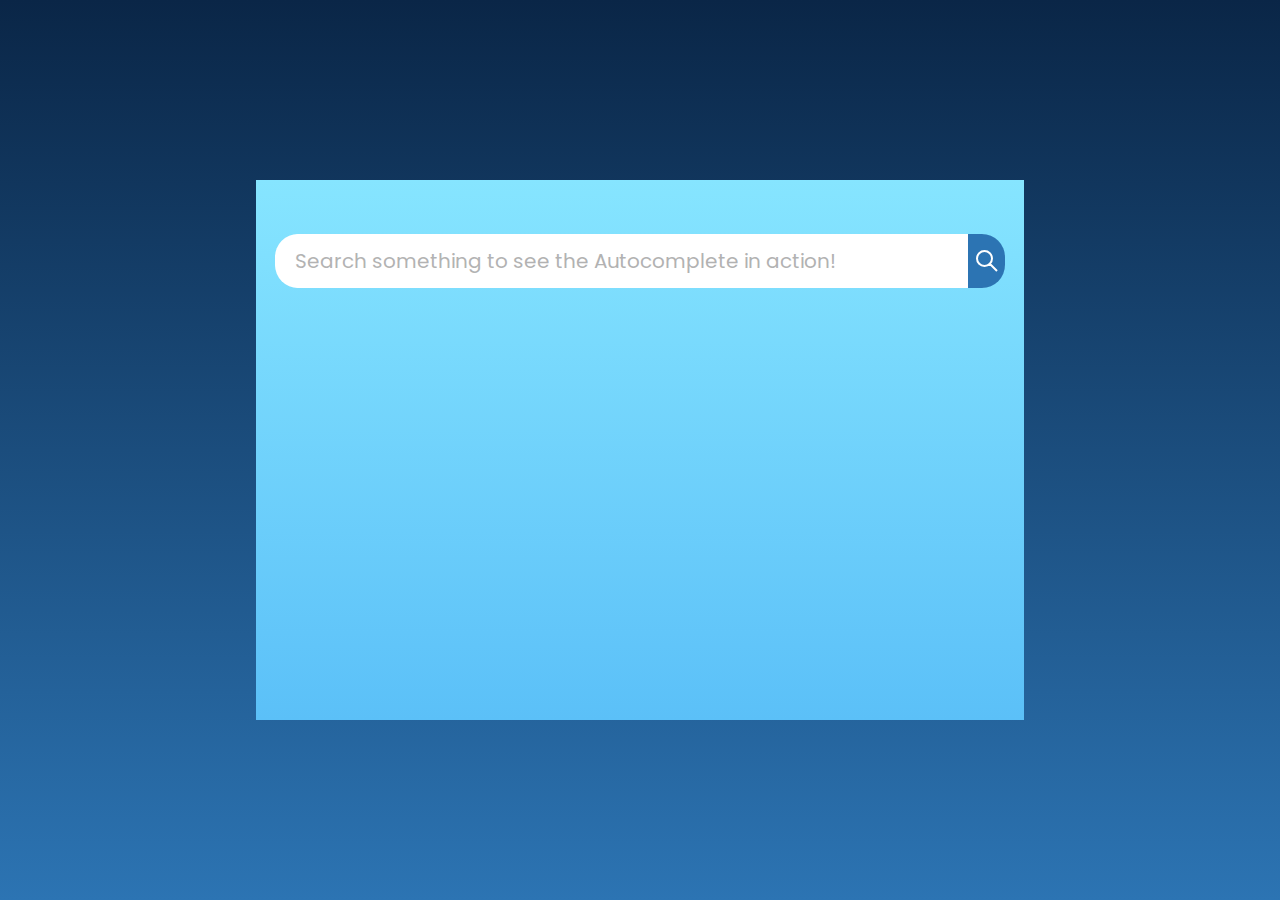
<file: 7 JavaScript Projects/Autocomplete Search App/index.html>
<!DOCTYPE html>
<html lang="en">
<head>
    <meta charset="UTF-8">
    <meta http-equiv="X-UA-Compatible" content="IE=edge">
    <meta name="viewport" content="width=device-width, initial-scale=1.0">
    <title>Autocomplete Search App</title>

    <link rel="stylesheet" href="style.css">
    <link rel="preconnect" href="https://fonts.googleapis.com">
    <link rel="preconnect" href="https://fonts.gstatic.com" crossorigin>
    <link href="https://fonts.googleapis.com/css2?family=Poppins:wght@100;200;300;400;500;600;700;800;900&display=swap" rel="stylesheet">
</head>
<body>
    <div class="main-ui">
        <div class="main-search-bar">

            <input type="text" class="search-box" placeholder="Search something to see the Autocomplete in action!">
            <div class="icon">
                <img src="./searchbar.svg" class="icon-image">
            </div>
            
            <div class="results"></div>
        </div>
        <div class="empty"></div>
    </div>
</body>
<script type="module" src="script.js"></script>
</html>
</file>
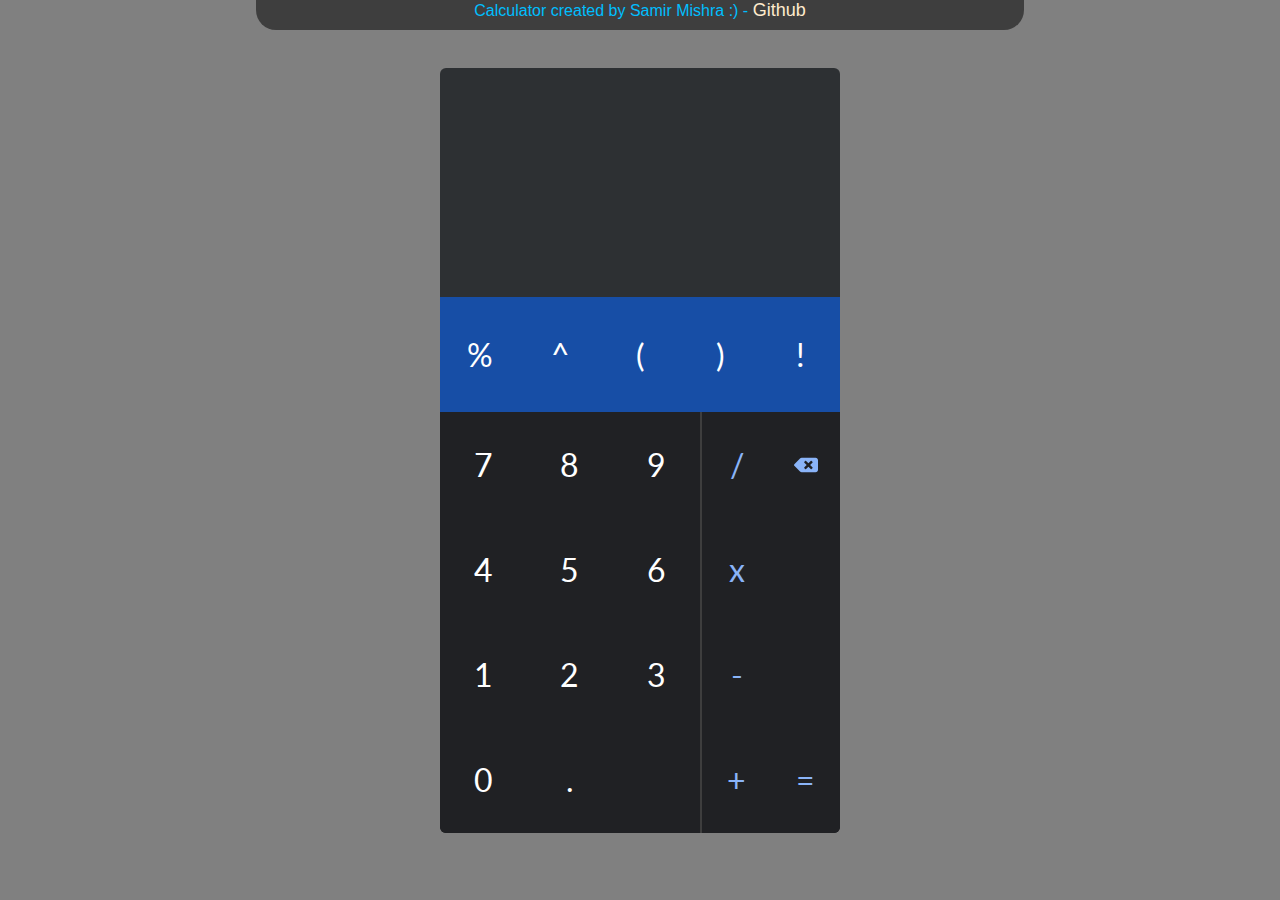
<file: 7 JavaScript Projects/Calculator App/index.html>
<!DOCTYPE html>
<html lang="en">
<head>
    <meta charset="UTF-8">
    <meta http-equiv="X-UA-Compatible" content="IE=edge">
    <meta name="viewport" content="width=device-width, initial-scale=1.0">
    <title>Calculator App</title>

    <link rel="stylesheet" href="style.css">
    <link rel="preconnect" href="https://fonts.googleapis.com">
    <link rel="preconnect" href="https://fonts.gstatic.com" crossorigin>
    <link href="https://fonts.googleapis.com/css2?family=Lato:ital,wght@0,300;0,400;1,300;1,400&display=swap" rel="stylesheet">
</head>
<body>
    <div class="about">
        <span>Calculator created by Samir Mishra :) - <a href="https://github.com/SamirMishra27" target="_blank">Github</a></span>
    </div>
    <div class="main-ui">
        <div class="input-output">
            <input type="text" name="input-component" id="input-component" inputmode="none">
            <div class="answer"></div>
        </div>
        <div class="middle-component">
            <button class="helper">%</button>
            <button class="helper">^</button>
            <button class="helper">(</button>
            <button class="helper">)</button>
            <button class="helper">!</button>
        </div>
        <div class="lower-component">
            <div class="numbers">
                <button class="number">7</button>
                <button class="number">8</button>
                <button class="number">9</button>
                <button class="number">4</button>
                <button class="number">5</button>
                <button class="number">6</button>
                <button class="number">1</button>
                <button class="number">2</button>
                <button class="number">3</button>
                <button class="number">0</button>
                <button class="number">.</button>
                <div class="div do-nothing"></div>
            </div>
            <div class="operands">
                <button class="operand">/</button>
                <button class="operand backspace">
                    <img src="back.svg" alt="" class="backspace" id="backspace-button">
                </button>
                <button class="operand">x</button>
                <div class="div do-nothing"></div>
                <button class="operand">-</button>
                <div class="div do-nothing"></div>
                <button class="operand">+</button>
                <button class="operand">=</button>
            </div>
        </div>
    </div>
</body>
<script src="script.js"></script>
</html>
</file>
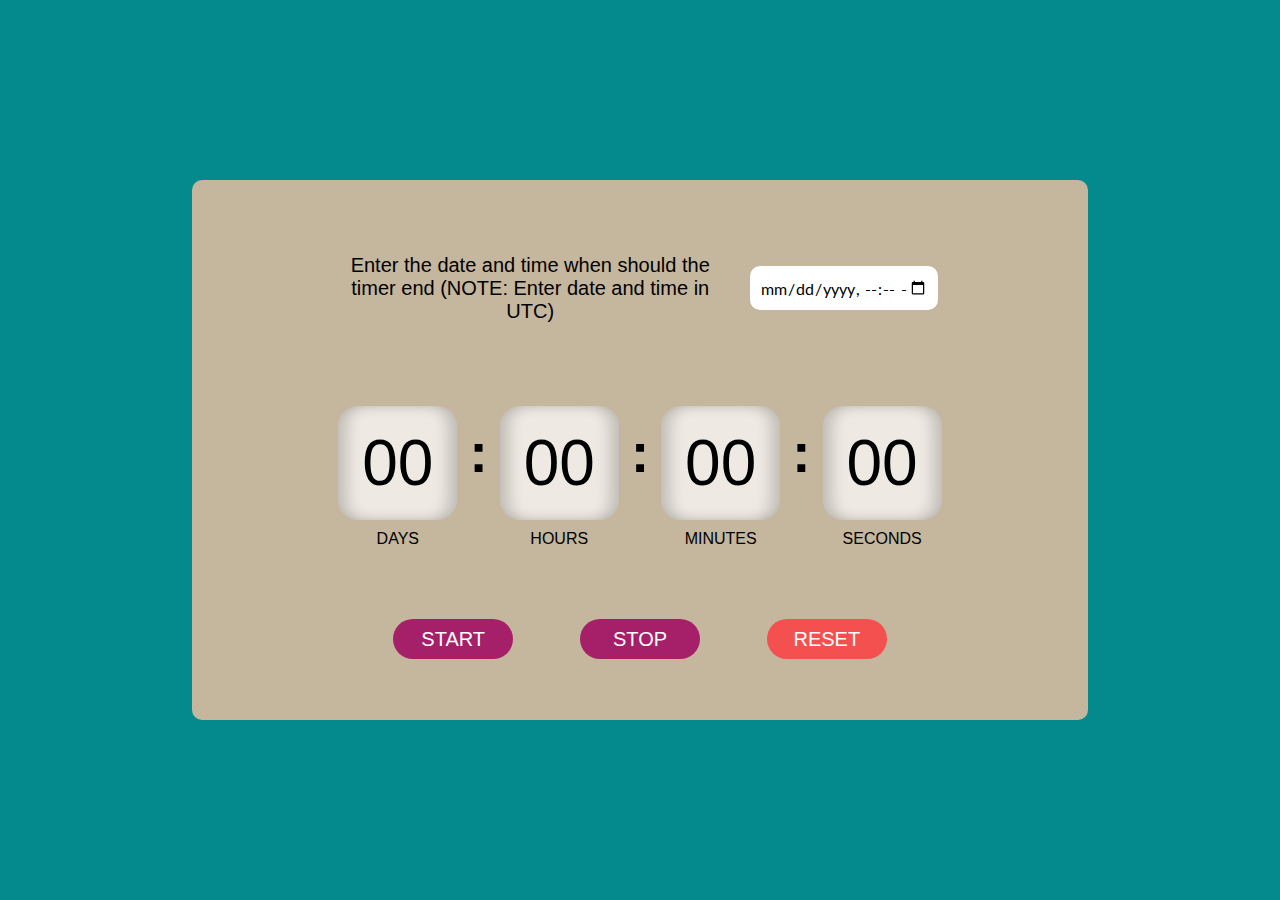
<file: 7 JavaScript Projects/Countdown App/index.html>
<!DOCTYPE html>
<html lang="en">
<head>
    <meta charset="UTF-8">
    <meta http-equiv="X-UA-Compatible" content="IE=edge">
    <meta name="viewport" content="width=device-width, initial-scale=1.0">
    <title>Countdown App</title>
    <link rel="stylesheet" href="style.css">
    
    <link rel="preconnect" href="https://fonts.googleapis.com">
    <link rel="preconnect" href="https://fonts.gstatic.com" crossorigin>
    <link href="https://fonts.googleapis.com/css2?family=Lato:ital,wght@0,300;0,400;1,300;1,400&display=swap" rel="stylesheet">
</head>
<body>
    <div class="main-ui">
        <div class="countdown-input">
            <p>Enter the date and time when should the timer end (NOTE: Enter date and time in UTC)</p>
            <input type="datetime-local" name="time-picker" id="time-picker-box">
        </div>
        <div class="countdown-window">
            <div class="timer-section">
                <div class="timer-category day"><p>00</p></div>
                <div class="info">DAYS</div>
            </div>

            <p class="colon-separator">:</p>

            <div class="timer-section">
                <div class="timer-category hour"><p>00</p></div>
                <div class="info">HOURS</div>
            </div>

            <p class="colon-separator">:</p>

            <div class="timer-section">
                <div class="timer-category minute"><p>00</p></div>
                <div class="info">MINUTES</div>
            </div>

            <p class="colon-separator">:</p>

            <div class="timer-section">
                <div class="timer-category second"><p>00</p></div>
                <div class="info">SECONDS</div>
            </div>
        </div>
        <div class="control-panel">
            <button class="start-timer", style="--colour: #A61F69; --colour-hover: #ba2577;">START</button>
            <button class="stop-timer", style="--colour: #A61F69; --colour-hover: #ba2577;">STOP</button>
            <button class="reset-timer", style="--colour: #F55050; --colour-hover: #f56666;">RESET</button>
        </div>
    </div>
</body>
<script src="script.js"></script>
</html>
</file>
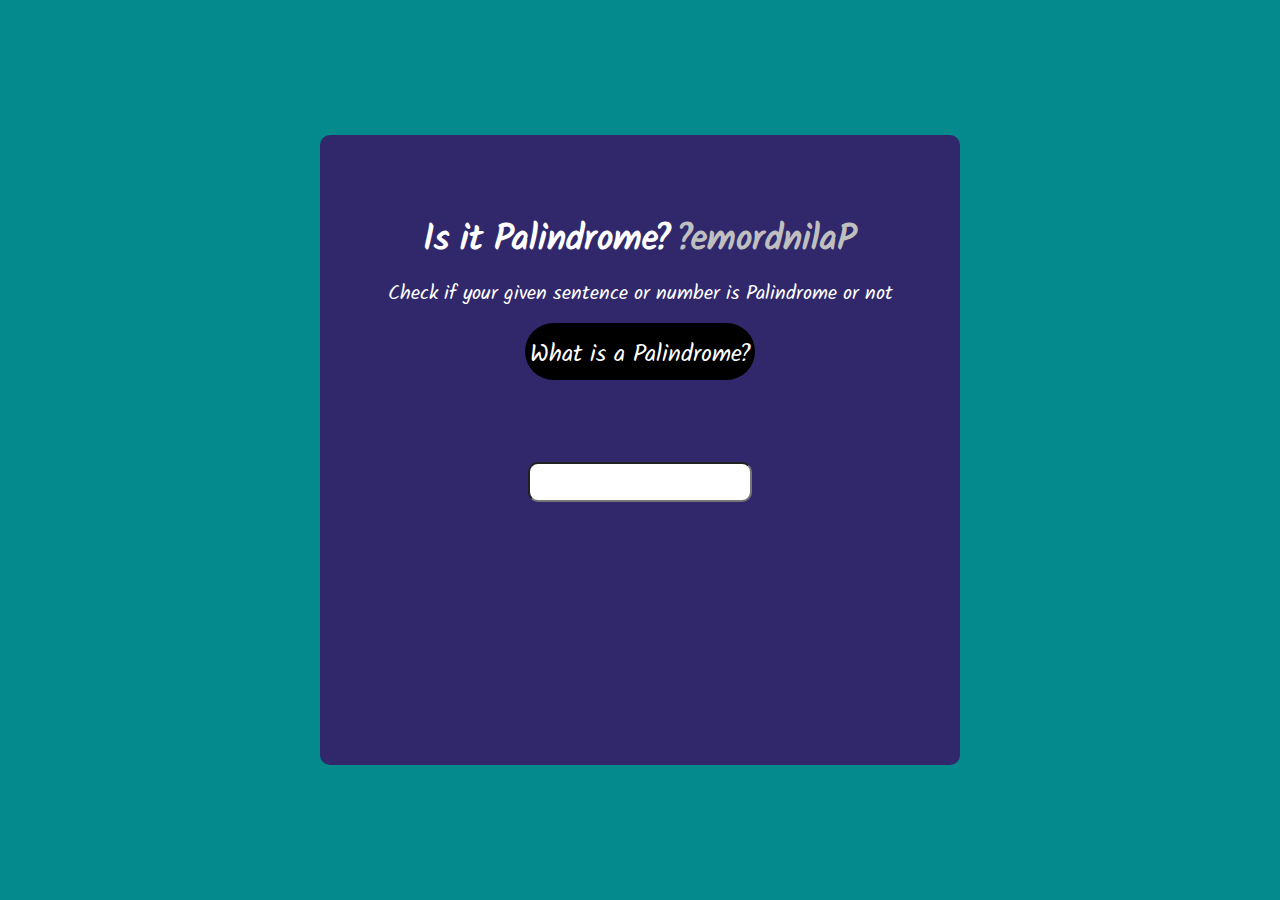
<file: 7 JavaScript Projects/Palindrome Checker Game/index.html>
<!DOCTYPE html>
<html lang="en">
<head>
    <meta charset="UTF-8">
    <meta http-equiv="X-UA-Compatible" content="IE=edge">
    <meta name="viewport" content="width=device-width, initial-scale=1.0">
    <title>Palindrome Checker App</title>

    <link rel="stylesheet" href="style.css">

    <link rel="preconnect" href="https://fonts.googleapis.com">
    <link rel="preconnect" href="https://fonts.gstatic.com" crossorigin>
    <link href="https://fonts.googleapis.com/css2?family=Solitreo&display=swap" rel="stylesheet">

    <link rel="preconnect" href="https://fonts.googleapis.com">
    <link rel="preconnect" href="https://fonts.gstatic.com" crossorigin>
    <link href="https://fonts.googleapis.com/css2?family=Source+Sans+Pro:ital,wght@0,200;0,300;0,400;0,500;0,600;0,700;0,800;0,900;1,200&display=swap" rel="stylesheet">
</head>
<body>
    <div class="main-ui">
        <div class="info">

            <h3>Is it Palindrome? <span>?emordnilaP</span></h3>
            <p>Check if your given sentence or number is Palindrome or not</p>

            <div class="palindrome-question">
                <div>What is a Palindrome?</div>

                <p class="palindrome-tooltip">
                    A <b>Palindrome</b> text, or a <b>Palindrome</b> number is any word, sentence or phrase that if you read it backwards, it will read and look in the same sequence as if it was forwards.
    
                    Example: 22022022, flip it and it will read 22022022
                    Example: Refer, Level, etc.
                </p>
            </div>
        </div>
        <input type="text" class="palindrome-input">
        <div class="result"></div>
    </div>
</body>
<script src="script.js"></script>
</html>
</file>
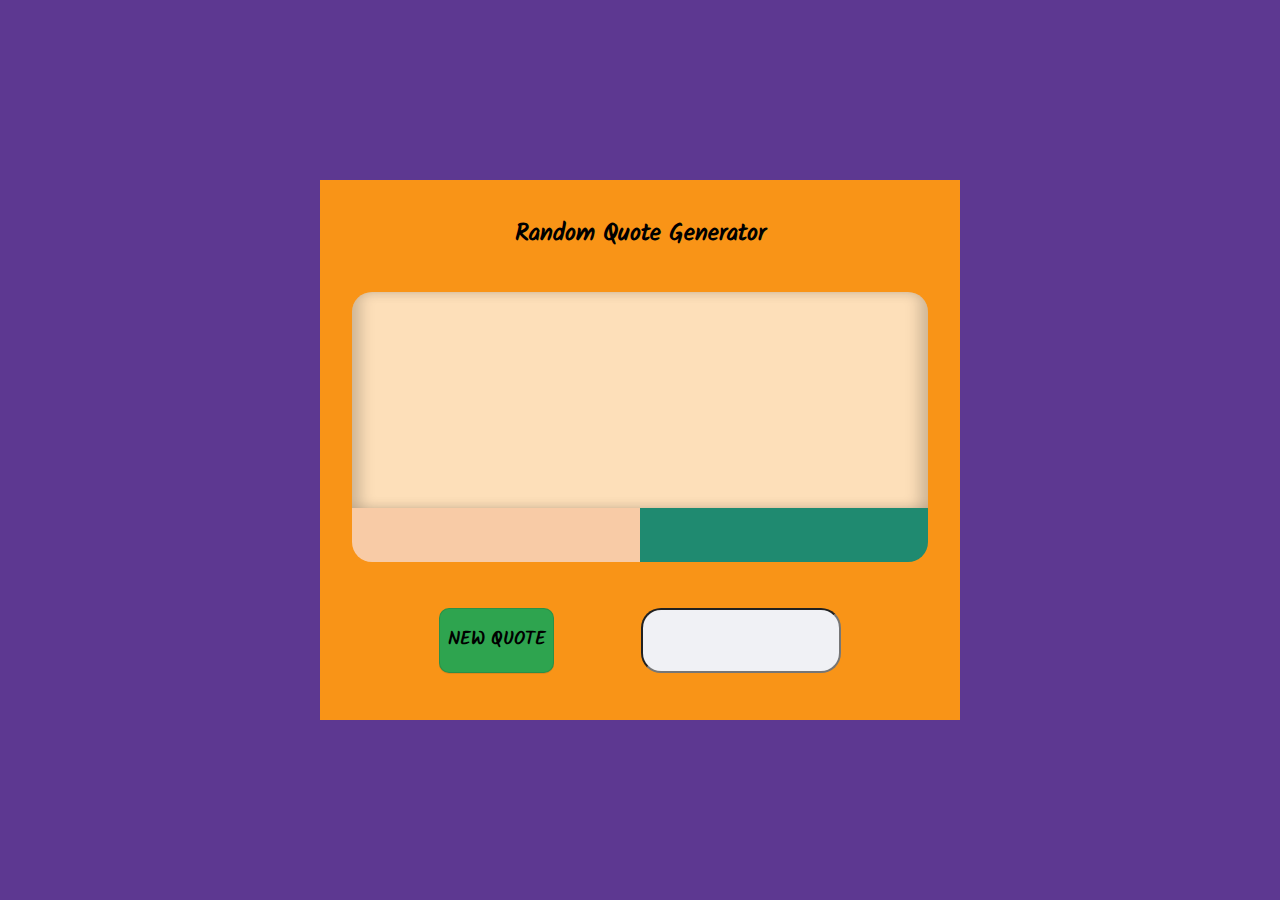
<file: 7 JavaScript Projects/Random Quote Generator App/index.html>
<!DOCTYPE html>
<html lang="en">
<head>
    <meta charset="UTF-8">
    <meta http-equiv="X-UA-Compatible" content="IE=edge">
    <meta name="viewport" content="width=device-width, initial-scale=1.0">
    <title>Random Quotes Generator For You</title>
    <link rel="stylesheet" href="style.css">

    <link rel="preconnect" href="https://fonts.googleapis.com">
    <link rel="preconnect" href="https://fonts.gstatic.com" crossorigin>
    <link href="https://fonts.googleapis.com/css2?family=Solitreo&display=swap" rel="stylesheet">

    <link rel="preconnect" href="https://fonts.googleapis.com">
    <link rel="preconnect" href="https://fonts.gstatic.com" crossorigin>
    <link href="https://fonts.googleapis.com/css2?family=Source+Sans+Pro:ital,wght@0,200;0,300;0,400;0,500;0,600;0,700;0,800;0,900;1,200&display=swap" rel="stylesheet">
</head>
<body>
    <div class="main-ui">
        <h1>Random Quote Generator</h1>
        <div class="quote-window">
            <div class="quote center"><p class="quote-text anim center">Click "New Quote" to get a new quote</p></div>
            <div class="quote-info">
                <div class="quote-type"></div>
                <div class="author-name"></div>
            </div>
        </div>
        <div class="panel">
            <button class="generate-quote">NEW QUOTE</button>
            <input type="text" class="author-search-input">
        </div>
    </div>
</body>
<script src="script.js"></script>
</html>
</file>
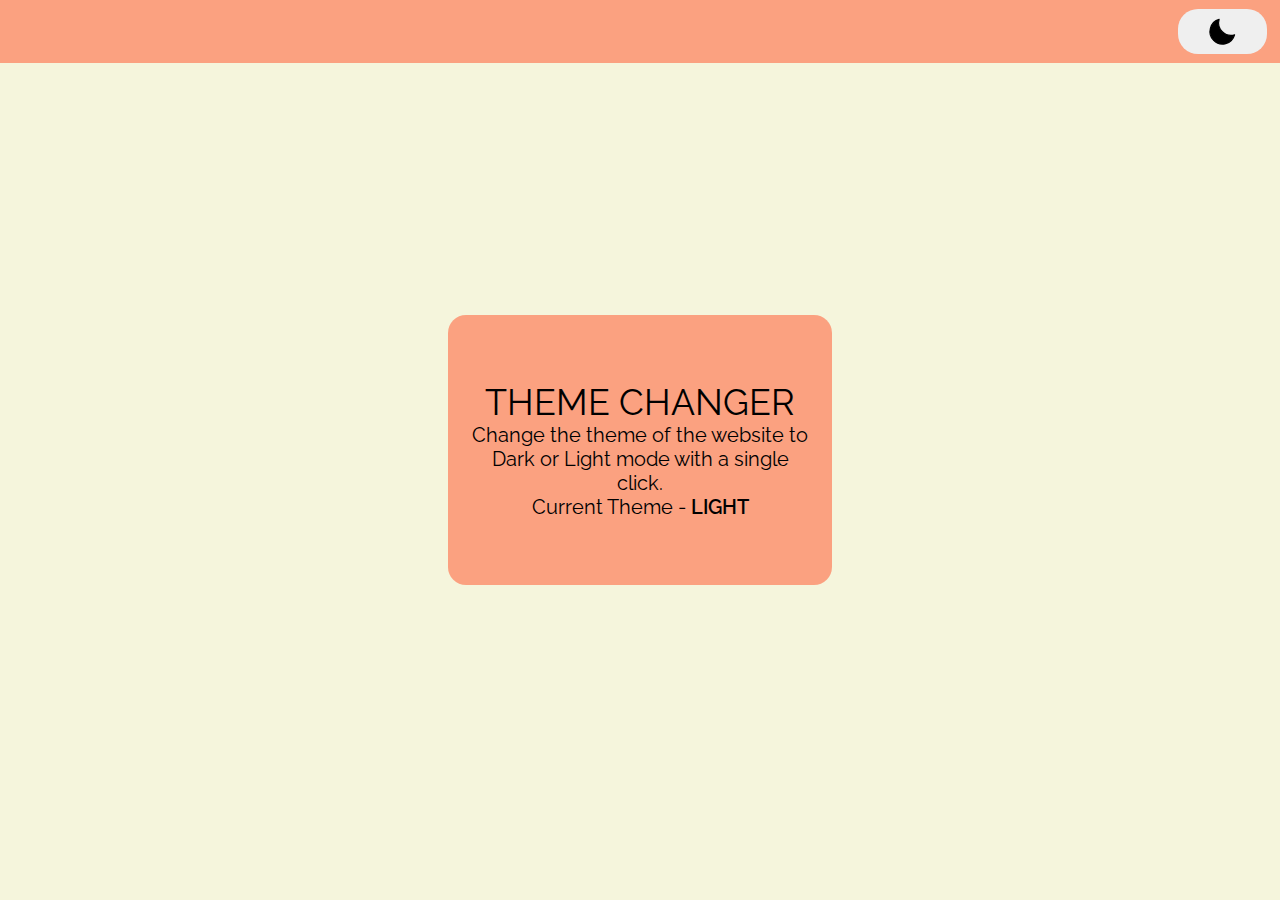
<file: 7 JavaScript Projects/Theme Changer App/index.html>
<!DOCTYPE html>
<html lang="en">
<head>
    <meta charset="UTF-8">
    <meta http-equiv="X-UA-Compatible" content="IE=edge">
    <meta name="viewport" content="width=device-width, initial-scale=1.0">
    <title>Theme Changer App</title>
    <link rel="stylesheet" href="style.css">
    <link rel="preconnect" href="https://fonts.googleapis.com">
    <link rel="preconnect" href="https://fonts.gstatic.com" crossorigin>
    <link href="https://fonts.googleapis.com/css2?family=Raleway:wght@100;200;300;400;500;600;700;800;900&display=swap" rel="stylesheet">
</head>
<body class="">
    <nav class="navbar-section">
        <div class="empty"></div>
        <button class="toggle-button">
            <img src="./moon.svg" alt="" class="">
        </button>
    </nav>
    <section class="main">
        <div class="text">
            <p>THEME CHANGER</p>
            <p>Change the theme of the website to Dark or Light mode with a single click.</p>
            <p>Current Theme - <b class="curr-theme">LIGHT</b></p>
        </div>
    </section>
</body>
<script src="script.js"></script>
</html>
</file>
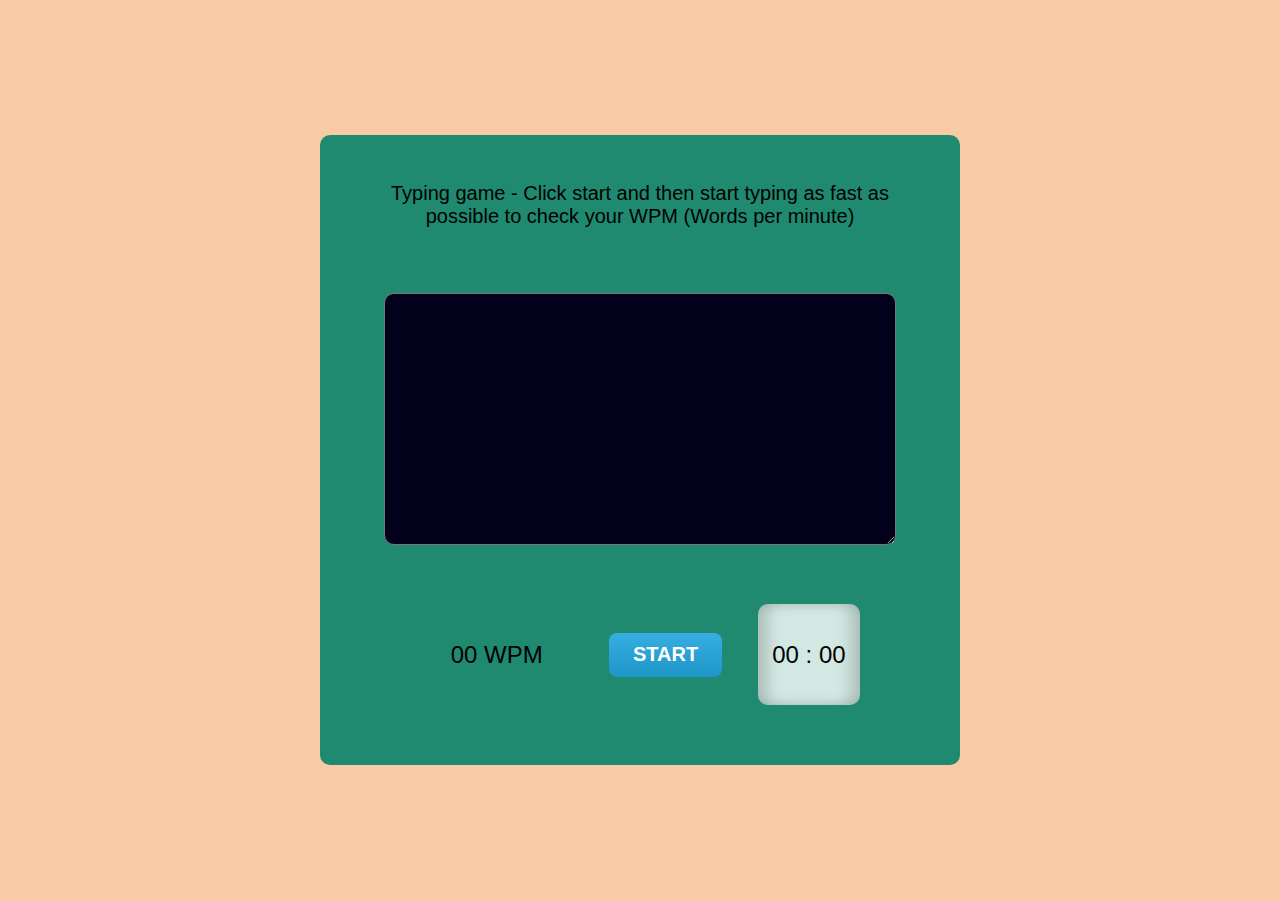
<file: 7 JavaScript Projects/Typing Game App/index.html>
<!DOCTYPE html>
<html lang="en">
<head>
    <meta charset="UTF-8">
    <meta http-equiv="X-UA-Compatible" content="IE=edge">
    <meta name="viewport" content="width=device-width, initial-scale=1.0">
    <title>Typing Game App</title>

    <link rel="stylesheet" href="style.css">
</head>
<body>
    <div class="main-ui">
        <p class="info">Typing game - Click start and then start typing as fast as possible to check your WPM (Words per minute)</p>
        <!-- <input type="text", class="typing-box"> -->
        <textarea name="" id="" cols="30" rows="10" class="typing-box"></textarea>
        <div class="panel">
            <div class="wpm-info">00 WPM</div>
            <button class="start-stop-button">START</button>
            <div class="timer">00 : 00</div>
        </div>
    </div>
</body>
<script src="script.js"></script>
</html>
</file>
<file: 7 JavaScript Projects/Autocomplete Search App/style.css>
* {
    margin: 0px;
    padding: 0px;
    box-sizing: border-box;
}

body {
    width: 100%;
    height: 100vh;
    background: linear-gradient(to bottom, #0A2647, #2C74B3);
    font-family: Verdana, Geneva, Tahoma, sans-serif;

    display: flex;
    flex-direction: column;
    align-items: center;
    justify-content: center;
}

.main-ui {
    width: 60%;
    height: 60%;

    background: linear-gradient(to top, #5BC0F8, #86E5FF);
    display: flex;
    flex-direction: column;
    align-items: center;
    justify-content: center;
}

.main-search-bar {
    width: 95%;
    height: 10%;
    background-color: azure;

    display: flex;
    align-items: center;
    justify-content: space-evenly;

    position: relative;
    z-index: 1;
    border-radius: 40px;
    /* overflow: hidden; */
    /* top: 10px; */
    /* border-bottom-left-radius: 10px;
    border-bottom-right-radius: 10px; */
}

.search-box {
    width: 95%;
    height: 100%;

    border-style: none;
    padding: 2px 20px;

    font-size: 20px;
    font-family: Poppins, 'Segoe UI', Tahoma, Geneva, Verdana, sans-serif;

    border-top-left-radius: 23px;
    border-bottom-left-radius: 23px;
}

.search-box:focus-visible {
    outline: none;
}

.search-box::placeholder {
    color: gray;
    opacity: 0.6;
}

.icon {
    width: 5%;
    height: 100%;
    background-color: #2C74B3;
    
    display: flex;
    align-items: center;
    justify-content: space-evenly;
    border-style: none;

    border-top-right-radius: 23px;
    border-bottom-right-radius: 23px;
}

.icon:hover {
    background-color: #5BC0F8;
}

.icon:active {
    background-color: #86E5FF;
}

.empty {
    height: 70%;
}

.results {
    width: 100%;
    height: auto;
    background-color: azure;

    position: absolute;
    top: 44px;
    border-radius: 10px;
    
    overflow-y: scroll;
}

.results::-webkit-scrollbar {
    /* width: 5px; */
    width: 8px;
    background-color: #2C74B3;
    border-top-right-radius: 6px;
    border-bottom-right-radius: 6px;
}

.results::-webkit-scrollbar-thumb {
    background-color: #5BC0F8;
    border-radius: 10px;
}

.expand {
    animation: expand 0.3s linear 0s 1 normal forwards;
}

@keyframes expand {
    from {
        height: 0px;
    }
    to {
        height: 300px;
    }
}

.result {
    width: 100%;
    height: 40px;
    padding: 0px 20px;

    display: flex;
    align-items: center;
    text-align: left;

    font-size: 16px;
    border-bottom: 1px solid black;
    font-family: Poppins, 'Segoe UI', Tahoma, Geneva, Verdana, sans-serif;
}

.result:hover {
    background-color: rgb(207, 221, 221);
    transition: 0.2s;
}
.result:active {
    background-color: #5BC0F8;
}
</file>
<file: 7 JavaScript Projects/Calculator App/style.css>
* {
    margin: 0px;
    padding: 0px;
    box-sizing: border-box;
}

body {
    width: 100%;
    height: 100vh;
    background-color: gray;

    display: flex;
    flex-direction: column;
    align-items: center;
    justify-content: center;
}

.about {
    width: 60%;
    height: 40px;
    
    color: deepskyblue;
    background: #3e3e3e;
    
    border-bottom-left-radius: 20px;
    border-bottom-right-radius: 20px;
    
    top: -10px;
    position: absolute;
    padding: 0px 20px;

    display: flex;
    justify-content: center;
    font-family: 'Segoe UI', Tahoma, Geneva, Verdana, sans-serif;
}

.about span {
    width: 90%;
    margin-top: 10px;
    text-align: center;
}

.about span a {
    color: blanchedalmond;
    font-size: large;
    text-decoration: none;
}

.main-ui {
    width: 400px;
    height: 85%;

    border-radius: 6px;
    overflow: hidden;
}

.input-output {
    width: 100%;
    height: 30%;
    background-color: #2d3033;

    display: flex;
    flex-direction: column;

    align-items: center;
    justify-content: center;
    
    font-family: 'Lato', sans-serif;
    border: none;
}

#input-component {
    width: 100%;
    height: 46%;
    background: #2d3033;
    color: white;
    
    caret-color: #8ab4f8;
    padding: 0px 10px;

    font-size: 48px;
    text-align: right;
    border-style: none;
}

.answer {
    width: 100%;
    height: 14%;
    background: #2d3033;
    color: white;

    padding: 0px 10px;
    text-align: right;
    font-size: 36px;
}

.middle-component {
    width: 100%;
    height: 15%;
    text-align: center;

    display: flex;
    justify-content: space-evenly;
    align-items: center;
}

.middle-component button {
    background: #174ea6;
    border-style: none;
}

.helper {
    width: 20%;
    height: 100%;
}

.lower-component {
    width: 100%;
    height: 55%;
    background-color: #202124;
    text-align: center;

    display: flex;
    align-items: center;
    justify-content: center;
}

.numbers {
    width: 65%;
    height: 100%;

    display: grid;
    gap: 0px;
    grid-template-columns: 1fr 1fr 1fr;
    grid-template-rows: 1fr 1fr 1fr 1fr;
}

.operands {
    width: 35%;
    height: 100%;
    border-left: 2px solid #3e3e3e;
    
    display: grid;
    gap: 0px;
    grid-template-columns: 1fr 1fr;
    grid-template-rows: 1fr 1fr 1fr 1fr;
}

.helper, .number, .operand {
    font-family: 'Lato', sans-serif;
    font-size: 32px;
}

.helper, .number {
    color: white;
}

.operand {
    color: #8ab4f8;
}

.operand img {
    width: 24px;
    height: auto;
    color: white;
}

.lower-component button {
    background: #202124;
    border-style: none;
}

.middle-component button:focus-visible, 
.lower-component button:focus-visible, 
#input-component:focus-visible {
    outline: none;
}

@media (max-width: 500px) {
    .about {
        width: 100%;
        height: 30px;

        padding: 0px 5px;
    }

    .about span, .about span a {
        font-size: 12px;
    }

    .main-ui {
        width: 100%;
        height: 100%;
    }
}

.middle-component button:focus {
    background: #1e65d6;
}

.lower-component button:focus {
    background: #3e3e3e;
}
</file>
<file: 7 JavaScript Projects/Countdown App/style.css>
* {
    margin: 0px;
    padding: 0px;
    box-sizing: border-box;
}

body {
    width: 100%;
    height: 100vh;
    background-color: rgb(4, 138, 140);
    font-family: 'Segoe UI', Tahoma, Geneva, Verdana, sans-serif;

    display: flex;
    flex-direction: column;
    align-items: center;
    justify-content: center;
}

.main-ui {
    width: 70%;
    height: 60%;

    background-color: rgb(197, 182, 158);
    border-radius: 10px;

    display: flex;
    flex-direction: column;
    align-items: center;
    justify-content: space-evenly;
}

.countdown-input {
    width: 70%;
    height: 20%;

    display: flex;
    align-items: center;
    justify-content: space-around;
}

.countdown-input p {
    font-size: 20px;
    text-align: center;
    width: 60%;
}

#time-picker-box {
    width: 30%;
    height: 40%;

    border-radius: 10px;
    border-style: none;

    padding: 0px 10px;
    font-family: "Lato", Verdana, Geneva, Tahoma, sans-serif;
    font-size: 16px;
}

#time-picker-box:focus-visible {
    outline: none;
}

.countdown-window {
    width: 70%;
    height: 30%;

    display: flex;
    flex-direction: row;
    align-items: center;
    justify-content: space-evenly;
}

.timer-section {
    width: 20%;
    height: 100%;

    display: flex;
    flex-direction: column;
    justify-content: space-evenly;
    align-items: center;
}

.timer-category {
    width: 95%;
    height: 70%;

    background-color: rgba(255, 255, 255, 0.7);
    border-radius: 20px;
    overflow: hidden;

    display: flex;
    justify-content: center;
    align-items: center;

    /* box-shadow: inset ; */
    box-shadow:  
    0px 0px 0px 0px #f0f1f5, 
    0px 0px 0px 0px #f0f1f5, 
    inset 12px 0px 15px -4px rgba(0, 0, 0, 0.2), 
    inset -12px 0px 15px -4px rgba(0, 0, 0, 0.2);
}

.colon-separator {
    height: 70%;
    font-size: 56px;
    font-weight: 600;
    text-align: center;
}

.timer-category p {
    text-align: center;
    width: 90%;
    font-size: 64px;
}

.control-panel {
    width: 70%;
    height: 10%;

    display: flex;
    justify-content: space-evenly;
    align-items: center;
}

.control-panel button {
    width: 120px;
    height: 40px;

    border-radius: 20px;
    border-style: none;
    
    background: var(--colour);
    color: white;

    font-size: 20px;
}

.control-panel button:hover {
    background: var(--colour-hover);
}

.control-panel button:active {
    background: var(--colour);
}
</file>
<file: 7 JavaScript Projects/Palindrome Checker Game/style.css>
* {
    margin: 0px;
    padding: 0px;
    box-sizing: border-box;
}

body {
    width: 100%;
    height: 100vh;
    background-color: rgb(4, 138, 140);
    font-family: Solitreo, 'Source Sans Pro', 'Segoe UI', Tahoma, Geneva, Verdana, sans-serif;

    display: flex;
    flex-direction: column;
    align-items: center;
    justify-content: center;
}

.main-ui {
    width: 50%;
    height: 70%;

    background-color: rgb(49, 40, 108);
    border-radius: 10px;
    display: flex;
    flex-direction: column;
    align-items: center;
    justify-content: space-evenly;
}

.info {
    width: 90%;
    height: 30%;

    display: flex;
    flex-direction: column;
    align-items: center;
    justify-content: space-evenly;

    color: white;
    text-align: center;
}

.info > h3 {
    font-size: 36px;
}

.info > h3 > span {
    color: rgb(191, 191, 191);
}

.info > p {
    font-size: 20px;
}

.palindrome-question {
    width: 40%;
    height: 30%;

    border-radius: 30px;
    background-color: black;

    display: flex;
    align-items: center;
    justify-content: center;
}

.palindrome-question > div:nth-child(1) {
    font-size: 24px;
    text-align: center;
    padding-top: 10px;
}

.palindrome-tooltip {
    visibility: hidden;
    text-align: center;

    position: absolute;
    z-index: 1;
    
    width: 300px;
    height: 200px;

    border-radius: 20px;
    right: 25%;

    background-color: rgb(68, 68, 68);
    padding: 20px 10px;
}

.palindrome-question:hover .palindrome-tooltip {
    visibility: visible;
    transition-duration: 1s;
}

.palindrome-input {
    width: 35%;
    height: 40px;

    border-radius: 10px;
    padding: 5px;

    font-size: 20px;
    font-family: sans-serif;
}

.palindrome-input:focus-visible {
    outline: none;
}

.result {
    width: 90%;
    height: 20%;

    font-size: 28px;
    text-align: center;
    color: white;
}
</file>
<file: 7 JavaScript Projects/Random Quote Generator App/style.css>
* {
    margin: 0px;
    padding: 0px;
    box-sizing: border-box;
}

body {
    width: 100%;
    height: 100vh;
    background-color: #5D3891;
    font-family: Solitreo, 'Source Sans Pro', 'Segoe UI', Tahoma, Geneva, Verdana, sans-serif;

    display: flex;
    flex-direction: column;
    align-items: center;
    justify-content: center;
}

.center {
    display: flex;
    align-items: center;
    justify-content: center;
}

.main-ui {
    width: 50%;
    height: 60%;
    
    background-color: #F99417;
    text-align: center;

    display: flex;
    flex-direction: column;

    align-items: center;
    justify-content: space-evenly;
}

h1 {
    width: 90%;
    font-size: 24px;
    color: black;
}

.quote-window {
    width: 90%;
    height: 50%;

    border-radius: 20px;
    display: flex;
    flex-direction: column;

    align-items: center;
    justify-content: space-evenly;
    overflow: hidden;
}

.quote {
    --font-size: 28px;
    width: 100%;
    height: 80%;
    
    background-color: rgba(255, 255, 255, 0.7);
    box-shadow: 0px 0px 0px 0px #f0f1f5, 
    0px 0px 0px 0px #f0f1f5, 
    inset 12px 0px 15px -4px rgba(0, 0, 0, 0.2), 
    inset -12px 0px 15px -4px rgba(0, 0, 0, 0.2);

    text-align: center;
    font-size: 0px;
    padding: 15px;
    font-weight: 600;
}

.quote-text {
    width: 0%;
    height: 0%;
}

.anim {
    animation: scale-text 1s linear 0.5s 1 normal forwards;
}

@keyframes scale-text {
    0% {
        font-size: 0px;
        width: 0%;
        height: 0%;
        color: rgba(0, 0, 0, 0);
    }
    100% {
        font-size: var(--font-size);
        width: 90%;
        height: 90%;
        color: rgba(0, 0, 0, 1);
    }
}

.quote-info {
    width: 100%;
    height: 20%;

    display: flex;
    align-items: center;
}

.quote-type, .author-name {
    width: 50%;
    height: 100%;

    text-align: center;
    font-size: 24px;

    display: flex;
    align-items: center;
    justify-content: center;
}

.quote-type {
    border-right-style: 1px solid black;
    background-color: #F8CBA6;
}

.author-name {
    background-color: #1F8A70;
}

.panel {
    width: 90%;
    height: 15%;

    display: flex;
    align-items: center;
    justify-content: space-evenly;
}

.generate-quote {
    border-radius: 10px;
    border-style: none;

    width: 20%;
    height: 80%;

    border: 1px solid rgba(27, 31, 35, .15);
    background-color: #2ea44f;
    box-shadow: rgba(27, 31, 35, .1) 0 1px 0;

    font-size: 18px;
    font-weight: 600;
    font-family: Solitreo, 'Source Sans Pro', 'Segoe UI', Tahoma, Geneva, Verdana, sans-serif;
}

.generate-quote:focus:not(:focus-visible):not(.focus-visible) {
  box-shadow: none;
  outline: none;
}

.generate-quote:hover {
  background-color: #2c974b;
}

.generate-quote:focus {
  box-shadow: rgba(46, 164, 79, .4) 0 0 0 3px;
  outline: none;
}

.generate-quote:disabled {
  background-color: #94d3a2;
  border-color: rgba(27, 31, 35, .1);
  color: rgba(255, 255, 255, .8);
  cursor: default;
}

.generate-quote:active {
  background-color: #298e46;
  box-shadow: rgba(20, 70, 32, .2) 0 1px 0 inset;
}

.author-search-input {
    width: 200px;
    height: 80%;

    border-radius: 20px;
    background-color: #f0f1f5;
    padding: 0px 5px;
    font-size: 20px;
}

.author-search-input:focus-visible {
    outline: none;
}
</file>
<file: 7 JavaScript Projects/Theme Changer App/style.css>
* {
    margin: 0px;
    padding: 0px;
    box-sizing: border-box;
    border-style: none;
}

body {
    width: 100%;
    height: 100vh;
    background-color: beige;
    font-family: Raleway, 'Courier New', Courier, monospace;

    display: flex;
    flex-direction: column;
    align-items: center;
    justify-content: center;
}

.navbar-section {
    width: 100%;
    height: 7%;
    background-color: rgb(251, 161, 128);

    position: absolute;
    top: 0px;

    display: flex;
    align-items: center;
    justify-content: space-evenly;
}

.empty {
    width: 90%;
    height: 100%;
}

.toggle-button {
    width: 7%;
    height: 70%;

    display: flex;
    align-items: center;
    justify-content: center;

    border-radius: 20px;
}

.toggle-button img {
    width: auto;
    height: 80%;
    src: url("./moon.svg");
}

.toggle-button:hover {
    box-shadow: 0px 0px 10px 2px rgba(0, 0, 0, 0.3);
    background-color: #dcdcdc;
}

.toggle-button:active {
    background-color: #f0f0f0;
}

.main {
    width: 30%;
    height: 30%;

    background-color: rgb(251, 161, 128);
    border-radius: 18px;

    display: flex;
    align-items: center;
    justify-content: center;
}

.text {
    width: 90%;
    height: 90%;
    
    display: flex;
    flex-direction: column;
    align-items: center;
    justify-content: center;
}

.text p:nth-child(1) {
    font-size: 36px;
}
.text p {
    text-align: center;
}

.text p:nth-child(2), .text p:nth-child(3) {
    font-size: 20px;
}

.curr-theme {
    font-weight: 600;
}

body, .navbar-section, .toggle-button, .main, .text {
    transition: all 0.8s ease 0.2s;
}

/* DARK MODE STYLES */
body.dark {
    background-color: #50577A;
}

.navbar-section.dark {
    background-color: #6B728E;
}

.toggle-button.dark {
    background-color: cadetblue;
}

.toggle-button.dark:hover {
    background-color: rgb(98, 170, 172);
}

.toggle-button.dark:active {
    background-color: cadetblue;
}

.main.dark {
    background-color: #6B728E;
}

.text.dark {
    color: white;
}

.toggle-button img.dark {
    src: url("./sun.svg");
}
</file>
<file: 7 JavaScript Projects/Typing Game App/style.css>
* {
    margin: 0px;
    padding: 0px;
    box-sizing: border-box;
}

body {
    width: 100%;
    height: 100vh;
    background-color: #F8CBA6;
    font-family: Verdana, Geneva, Tahoma, sans-serif;

    display: flex;
    flex-direction: column;
    align-items: center;
    justify-content: center;
}

.main-ui {
    width: 50%;
    height: 70%;

    border-radius: 10px;
    background-color: #1F8A70;

    display: flex;
    flex-direction: column;

    align-items: center;
    justify-content: space-evenly;
}

.info {
    width: 80%;
    height: 10%;
    text-align: center;
    font-size: 20px;
}

.typing-box {
    width: 80%;
    height: 40%;

    background-color: #03001C;
    color: #B6EADA;

    padding: 5px;
    border-radius: 10px;
    caret-color: #B6EADA;
}

.panel {
    width: 80%;
    height: 20%;

    display: flex;
    align-items: center;
    justify-content: space-evenly;
}

.wpm-info {
    width: 30%;
    height: 80%;
    text-align: center;
    font-size: 24px;

    display: flex;
    align-items: center;
    justify-content: center;
}

.start-stop-button {
    width: 22%;
    height: 35%;

    /* border-radius: 10px; */
    background-image: linear-gradient(-180deg, #37AEE2 0%, #1E96C8 100%);
    color: #FFFFFF;

    border-radius: .5rem;
    touch-action: manipulation;
    border-style: none;
    
    font-size: 20px;
    font-weight: 600;
}

.start-stop-button:hover {
  background-image: linear-gradient(-180deg, #1D95C9 0%, #17759C 100%);
}

.timer {
    width: 20%;
    height: 80%;

    background-color: rgb(255, 255, 255, 0.8);
    border-radius: 10px;

    box-shadow: 0px 0px 0px 0px #f0f1f5, 
    0px 0px 0px 0px #f0f1f5, 
    inset 12px 0px 15px -4px rgba(0, 0, 0, 0.2), 
    inset -12px 0px 15px -4px rgba(0, 0, 0, 0.2);

    display: flex;
    align-items: center;
    justify-content: center;
    font-size: 24px;
}
</file>
